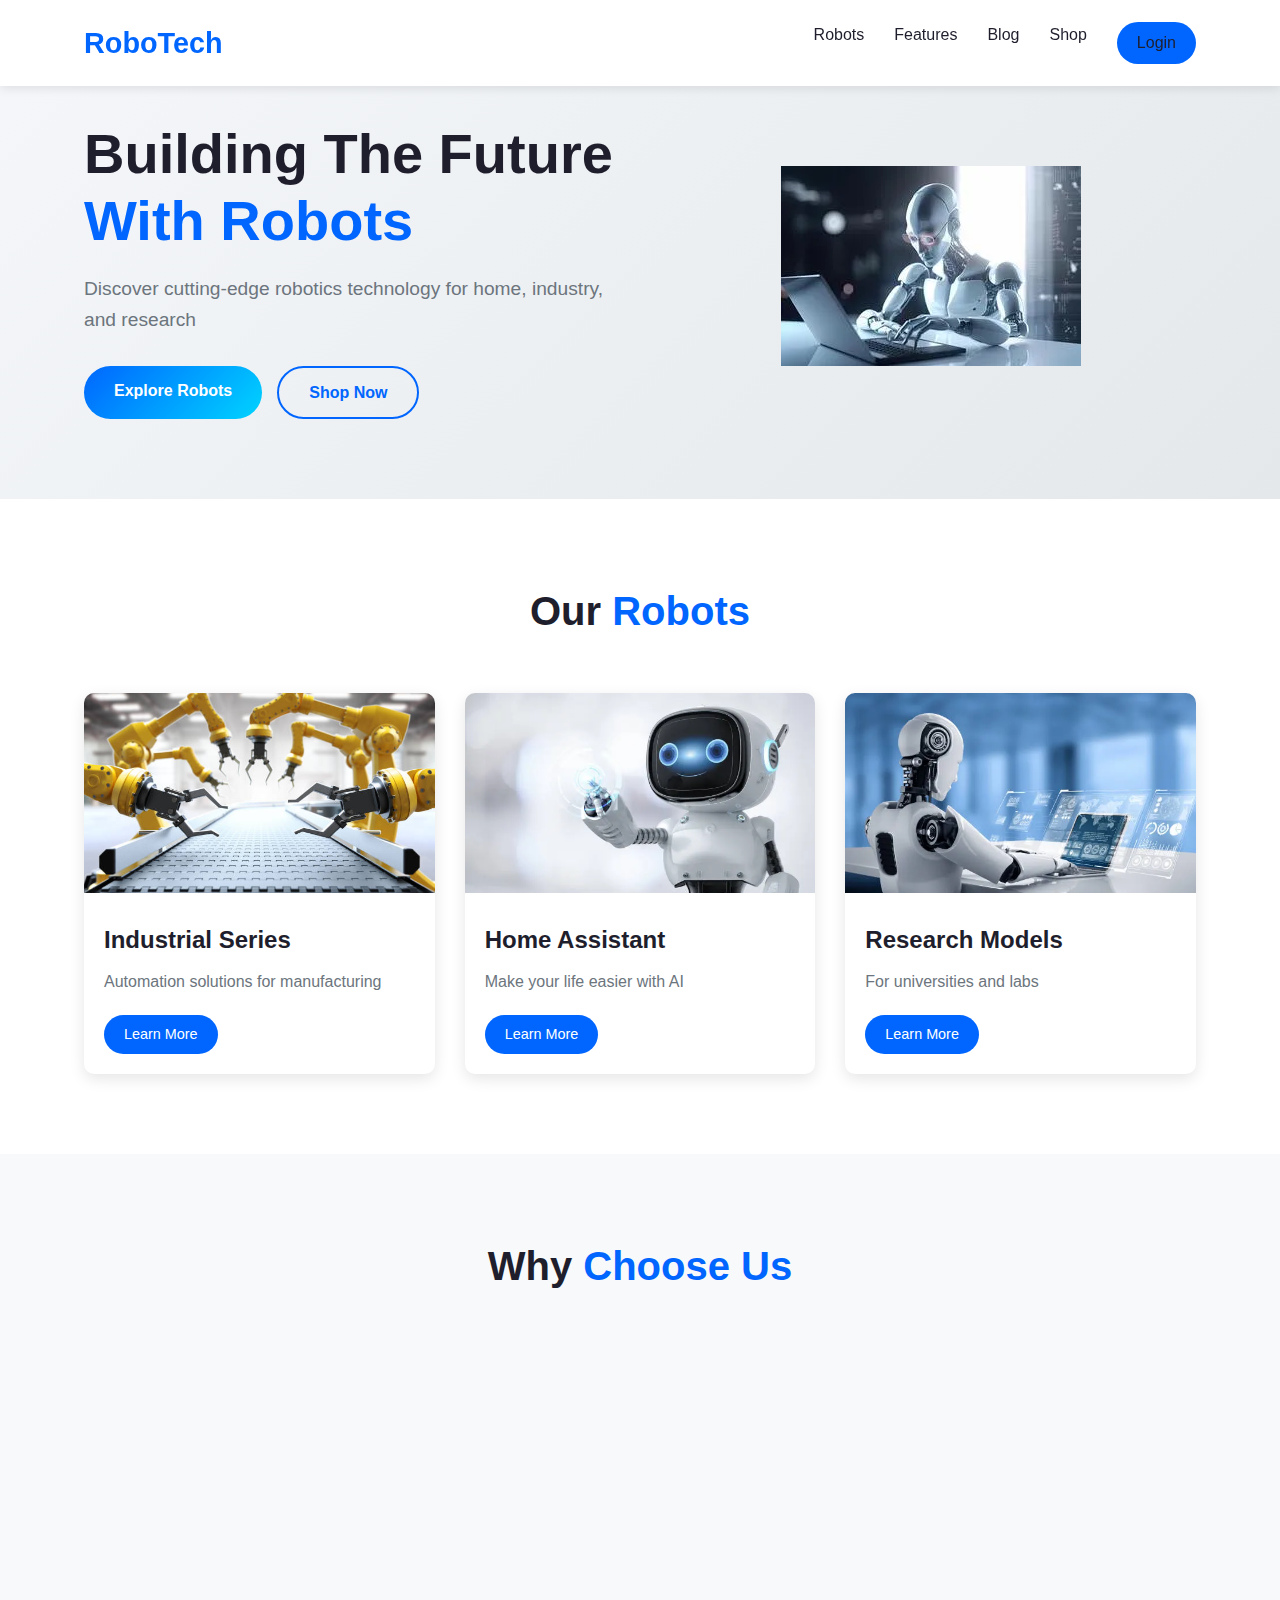
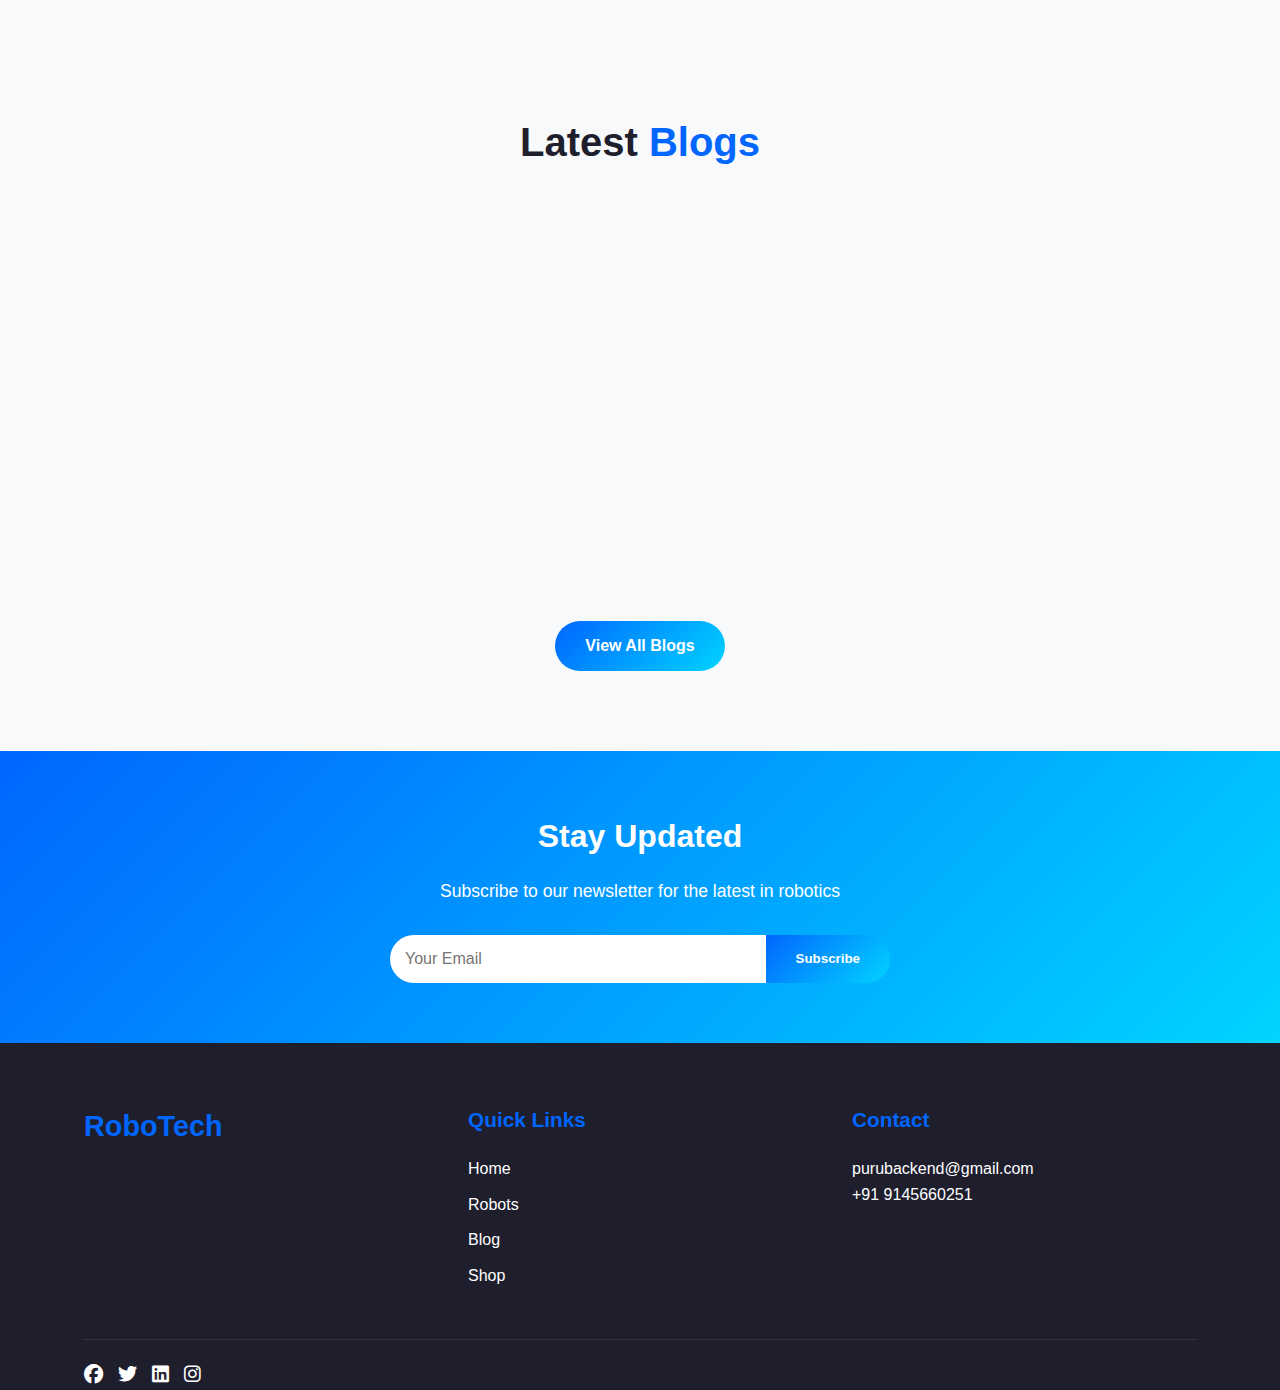
<file: robots/index.html>
<!DOCTYPE html>
<html lang="en">
<head>
    <meta charset="UTF-8">
    <meta name="viewport" content="width=device-width, initial-scale=1.0">
    <title>RoboTech | Future of Robotics</title>
    <link rel="stylesheet" href="assets\css\main.css">
    <link rel="stylesheet" href="https://cdnjs.cloudflare.com/ajax/libs/font-awesome/6.4.0/css/all.min.css">
</head>
<body>
    <!-- Navigation Bar -->
    <nav class="navbar">
        <div class="container">
            <a href="/" class="logo">RoboTech</a>
            <div class="nav-links">
                <a href="#robots">Robots</a>
                <a href="#features">Features</a>
                <a href="#blog">Blog</a>
                <a href="#shop">Shop</a>
                <a href="auth/login.html" class="btn-login">Login</a>
            </div>
            <button class="hamburger">
                <i class="fas fa-bars"></i>
            </button>
        </div>
    </nav>

    <!-- Hero Section -->
    <section class="hero">
        <div class="container">
            <div class="hero-content">
                <h1>Building The Future <span>With Robots</span></h1>
                <p>Discover cutting-edge robotics technology for home, industry, and research</p>
                <div class="cta-buttons">
                    <a href="#robots" class="btn-primary">Explore Robots</a>
                    <a href="#shop" class="btn-secondary">Shop Now</a>
                </div>
            </div>
            <div class="hero-image">
                <img src="assets/images/hero-robot.png" alt="Advanced Robot" class="floating-anim">
            </div>
        </div>
    </section>

    <!-- Featured Robots -->
    <section id="robots" class="featured-robots">
        <div class="container">
            <h2 class="section-title">Our <span>Robots</span></h2>
            <div class="robot-grid">
                <div class="robot-card">
                    <img src="assets/images/robot-1.jpg" alt="Industrial Robot">
                    <h3>Industrial Series</h3>
                    <p>Automation solutions for manufacturing</p>
                    <a href="/robots" class="btn-small">Learn More</a>
                </div>
                <div class="robot-card">
                    <img src="assets/images/robot-2.jpg" alt="Home Assistant">
                    <h3>Home Assistant</h3>
                    <p>Make your life easier with AI</p>
                    <a href="/robots" class="btn-small">Learn More</a>
                </div>
                <div class="robot-card">
                    <img src="assets/images/robot-3.jpg" alt="Research Robot">
                    <h3>Research Models</h3>
                    <p>For universities and labs</p>
                    <a href="/robots" class="btn-small">Learn More</a>
                </div>
            </div>
        </div>
    </section>

    <!-- Features Section -->
    <section id="features" class="features">
        <div class="container">
            <h2 class="section-title">Why <span>Choose Us</span></h2>
            <div class="features-grid">
                <div class="feature-card">
                    <i class="fas fa-microchip"></i>
                    <h3>Advanced AI</h3>
                    <p>Advanced machine learning algorithms</p>
                </div>
                <div class="feature-card">
                    <i class="fas fa-cogs"></i>
                    <h3>Precision Engineering</h3>
                    <p>Military-grade components</p>
                </div>
                <div class="feature-card">
                    <i class="fas fa-headset"></i>
                    <h3>24/7 Support</h3>
                    <p>Dedicated technical team</p>
                </div>
            </div>
        </div>
    </section>

    <!-- Latest Blogs -->
    <section id="blog" class="latest-blogs">
        <div class="container">
            <h2 class="section-title">Latest <span>Blogs</span></h2>
            <div class="blog-grid">
                <div class="blog-card">
                    <img src="assets/images/blog-1.jpg" alt="Robotics in Healthcare">
                    <div class="blog-content">
                        <h3>Robotics in Modern Healthcare</h3>
                        <p>How robots are transforming medical procedures...</p>
                        <a href="/blog" class="read-more">Read More</a>
                    </div>
                </div>
                <div class="blog-card">
                    <img src="assets/images/blog-2.jpg" alt="AI Ethics">
                    <div class="blog-content">
                        <h3>The Ethics of AI</h3>
                        <p>Exploring moral dilemmas in artificial intelligence...</p>
                        <a href="/blog" class="read-more">Read More</a>
                    </div>
                </div>
            </div>
            <a href="/blog" class="btn-primary view-all">View All Blogs</a>
        </div>
    </section>

    <!-- Newsletter -->
    <section class="newsletter">
        <div class="container">
            <h2>Stay Updated</h2>
            <p>Subscribe to our newsletter for the latest in robotics</p>
            <form id="newsletterForm">
                <input type="email" placeholder="Your Email" required>
                <button type="submit" class="btn-primary">Subscribe</button>
            </form>
        </div>
    </section>

    <!-- Footer -->
    <footer>
        <div class="container">
            <div class="footer-content">
                <div class="footer-about">
                    <h3>RoboTech</h3>
                </div>
                <div class="footer-links">
                    <h4>Quick Links</h4>
                    <a href="/">Home</a>
                    <a href="/robots">Robots</a>
                    <a href="/blog">Blog</a>
                    <a href="/shop">Shop</a>
                </div>
                <div class="footer-contact">
                    <h4>Contact</h4>
                    <p>purubackend@gmail.com</p>
                    <p>+91 9145660251</p>
                </div>
            </div>
            <div class="footer-bottom">
                <div class="social-links">
                    <a href="#"><i class="fab fa-facebook"></i></a>
                    <a href="#"><i class="fab fa-twitter"></i></a>
                    <a href="#"><i class="fab fa-linkedin"></i></a>
                    <a href="#"><i class="fab fa-instagram"></i></a>
                </div>
            </div>
        </div>
    </footer>

    <script src="assets/js/main.js"></script>
</body>
</html>
</file>
